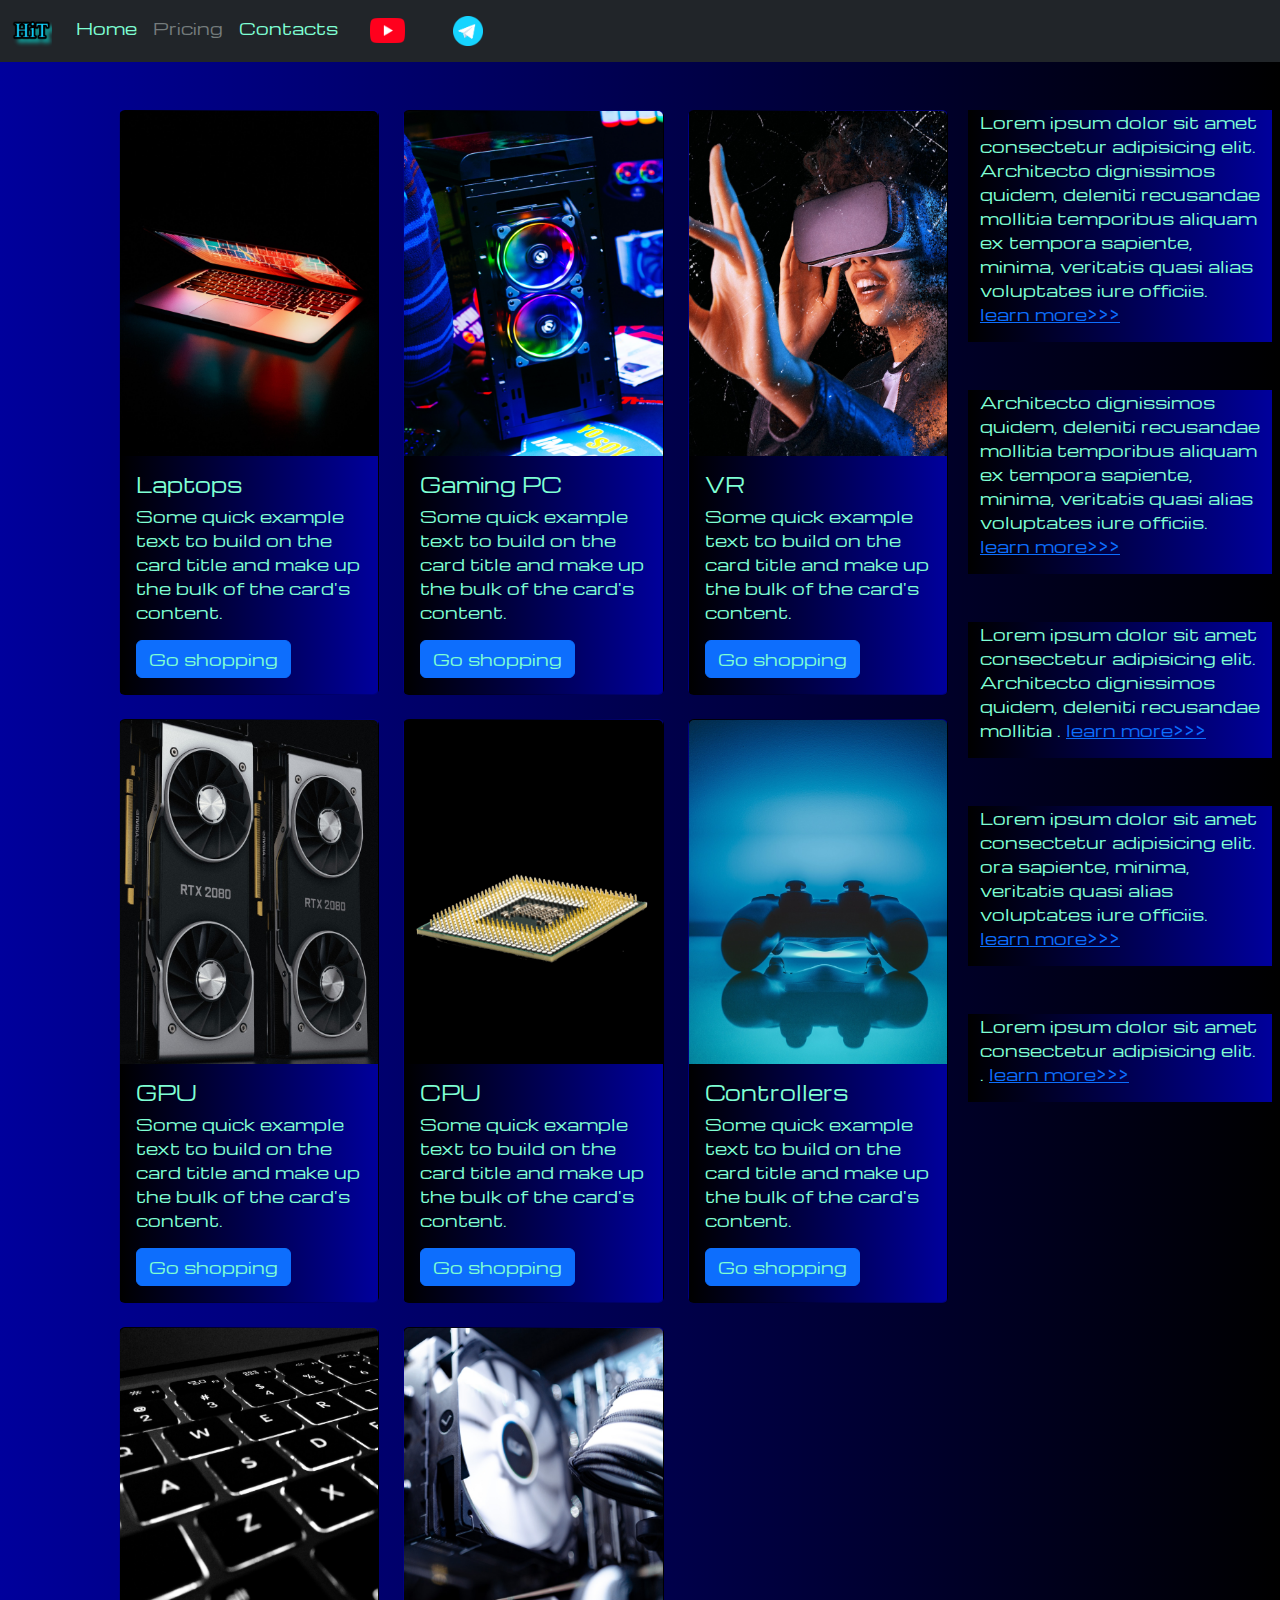
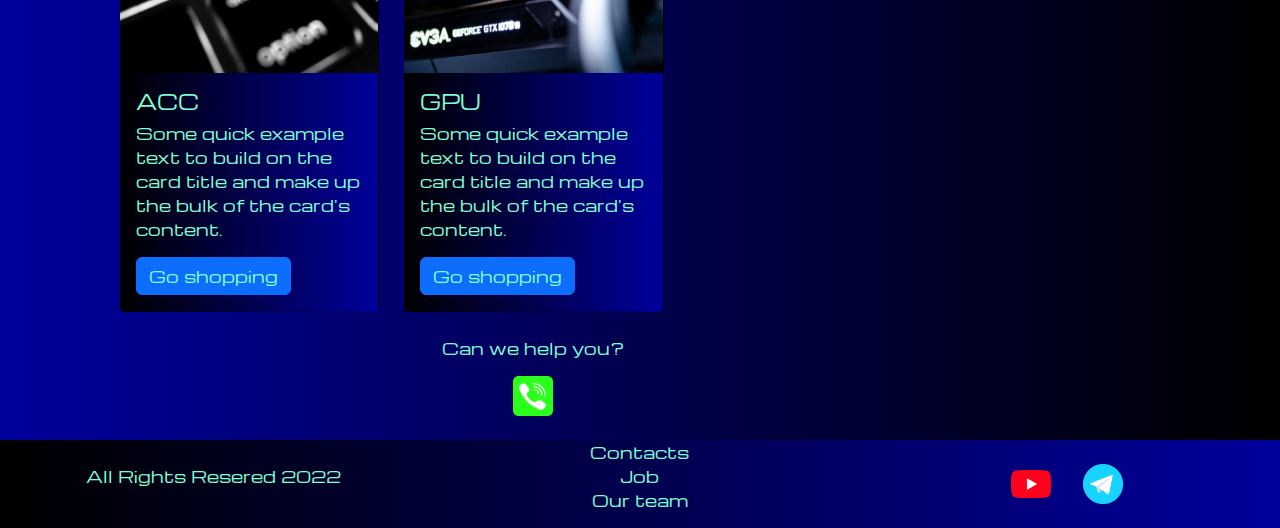
<file: pricing.html>
<!DOCTYPE html>
<html lang="en">

<head>
  <meta charset="UTF-8" />
  <meta name="viewport" content="width=device-width, initial-scale=1.0" />
  <link href="https://cdn.jsdelivr.net/npm/bootstrap@5.3.3/dist/css/bootstrap.min.css" rel="stylesheet"
    integrity="sha384-QWTKZyjpPEjISv5WaRU9OFeRpok6YctnYmDr5pNlyT2bRjXh0JMhjY6hW+ALEwIH" crossorigin="anonymous" />
  <link rel="stylesheet" href="soure/styles/mycss.css" />

  <title>HiT</title>
</head>

<body>
  <header>
    <nav class="navbar navbar-expand-lg bg-dark">
      <div class="container-fluid">
        <a class="navbar-brand" href="/"><img src="soure/files/logo.png" alt="..." />
        </a>
        <button class="navbar-toggler" type="button" data-bs-toggle="collapse" data-bs-target="#navbarNav"
          aria-controls="navbarNav" aria-expanded="false" aria-label="Toggle navigation">
          <span class="navbar-toggler-icon"></span>
        </button>
        <div class="collapse navbar-collapse" id="navbarNav">
          <ul class="navbar-nav">
            <li class="nav-item">
              <a class="nav-link" aria-current="page" href="/">Home</a>
            </li>
            <li class="nav-item">
              <a class="nav-link active" href="pricing.html">Pricing</a>
            </li>
            <li class="nav-item">
              <a class="nav-link" href="pricing.html">Contacts</a>
            </li>
            <li class="nav-item">
              <a class="nav-link" href="pricing.html"> <img style="width: 35px; margin-inline: 1em;"
                  src="soure/files/yt.png" alt="...">
              </a>
            </li>
            <li class="nav-item">
              <a class="nav-link" href="pricing.html"> <img style="width: 30px; margin-inline: 1em;"
                  src="soure/files/tg.png" alt="...">
              </a>
            </li>
          </ul>
        </div>
      </div>
    </nav>
  </header>
  <section>
    <div class="container-fluid mt-4">
      <div class="row">
        <!-- / *Первая доля * /  -->
        <div class="col-lg-1 col-md-12"></div>


        <!-- Вторая доля  -->
        <div class="col-lg-8 col-md-12">

          <div class="row">
            <div class="col-lg-4 col-md-6 mt-4">
              <div class="card">
                <a href="#">
                  <img src="soure/images/laptop.png" class="card-img-top" alt="Laptop" />
                </a>
                <div class="card-body">
                  <h5 class="card-title"><a href="#">Laptops</a></h5>
                  <p class="card-text">
                    <a href="#">
                      Some quick example text to build on the card title and
                      make up the bulk of the card's content.
                    </a>
                  </p>
                  <a href="#" class="btn btn-primary">Go shopping</a>
                </div>
              </div>
            </div>
            <div class="col-lg-4 col-md-6 mt-4">
              <div class="card">
                <img src="soure/images/gaming pc.png" class="card-img-top" alt="Gaming PC" />
                <div class="card-body">
                  <h5 class="card-title">Gaming PC</h5>
                  <p class="card-text">
                    Some quick example text to build on the card title and
                    make up the bulk of the card's content.
                  </p>
                  <a href="#" class="btn btn-primary">Go shopping</a>
                </div>
              </div>
            </div>
            <div class="col-lg-4 col-md-6 mt-4">
              <div class="card">
                <img src="soure/images/vr.png" class="card-img-top" alt="VR" />
                <div class="card-body">
                  <h5 class="card-title">VR</h5>
                  <p class="card-text">
                    Some quick example text to build on the card title and
                    make up the bulk of the card's content.
                  </p>
                  <a href="#" class="btn btn-primary">Go shopping</a>
                </div>
              </div>
            </div>
            <div class="col-lg-4 col-md-6 mt-4">
              <div class="card">
                <img src="soure/images/gpu.png" class="card-img-top" alt="gpu" />
                <div class="card-body">
                  <h5 class="card-title">GPU</h5>
                  <p class="card-text">
                    Some quick example text to build on the card title and
                    make up the bulk of the card's content.
                  </p>
                  <a href="#" class="btn btn-primary">Go shopping</a>
                </div>
              </div>
            </div>
            <div class="col-lg-4 col-md-6 mt-4">
              <div class="card">
                <img src="soure/images/cpu.png" class="card-img-top" alt="cpu" />
                <div class="card-body">
                  <h5 class="card-title">CPU</h5>
                  <p class="card-text">
                    Some quick example text to build on the card title and
                    make up the bulk of the card's content.
                  </p>
                  <a href="#" class="btn btn-primary">Go shopping</a>
                </div>
              </div>
            </div>
            <div class="col-lg-4 col-md-6 mt-4">
              <div class="card">
                <img src="soure/images/controller.png" class="card-img-top" alt="controlles" />
                <div class="card-body">
                  <h5 class="card-title">Controllers</h5>
                  <p class="card-text">
                    Some quick example text to build on the card title and
                    make up the bulk of the card's content.
                  </p>
                  <a href="#" class="btn btn-primary">Go shopping</a>
                </div>
              </div>
            </div>
            <div class="col-lg-4 col-md-6 mt-4">
              <div class="card">
                <img src="soure/images/acc.png" class="card-img-top" alt="acc" />
                <div class="card-body">
                  <h5 class="card-title">ACC</h5>
                  <p class="card-text">
                    Some quick example text to build on the card title and
                    make up the bulk of the card's content.
                  </p>
                  <a href="#" class="btn btn-primary">Go shopping</a>
                </div>
              </div>
            </div>
            <div class="col-lg-4 col-md-6 mt-4">
              <div class="card">
                <img src="soure/images/other.png" class="card-img-top" alt="other" />
                <div class="card-body">
                  <h5 class="card-title">GPU</h5>
                  <p class="card-text">
                    Some quick example text to build on the card title and
                    make up the bulk of the card's content.
                  </p>
                  <a href="#" class="btn btn-primary">Go shopping</a>
                </div>
              </div>
            </div>
          </div>

          <div class="col-lg-12 col-md-12 text-center mt-4">
            <p>Can we help you?</p>
          </div>
          <div class="col-lg-12 col-md-12 text-center">
            <img class="call-animation" style="width: 40px" src="soure/files/phone.png" alt="..." />
          </div>
        </div>






        <!-- Третья доля -->
        <div class="col-lg-3 col-md-12">
          <div class="row px-2">
            <div class="col-lg-12 sidebar my-4">
              <p>
                Lorem ipsum dolor sit amet consectetur adipisicing elit.
                Architecto dignissimos quidem, deleniti recusandae mollitia
                temporibus aliquam ex tempora sapiente, minima, veritatis
                quasi alias voluptates iure officiis.
                <a href="#">learn more>>></a>
              </p>
            </div>
            <div class="col-lg-12 sidebar my-4">
              <p>
                Architecto dignissimos quidem, deleniti recusandae mollitia
                temporibus aliquam ex tempora sapiente, minima, veritatis
                quasi alias voluptates iure officiis.
                <a href="#">learn more>>></a>
              </p>
            </div>
            <div class="col-lg-12 sidebar my-4">
              <p>
                Lorem ipsum dolor sit amet consectetur adipisicing elit.
                Architecto dignissimos quidem, deleniti recusandae mollitia .
                <a href="#">learn more>>></a>
              </p>
            </div>
            <div class="col-lg-12 sidebar my-4">
              <p>
                Lorem ipsum dolor sit amet consectetur adipisicing elit. ora
                sapiente, minima, veritatis quasi alias voluptates iure
                officiis. <a href="#">learn more>>></a>
              </p>
            </div>
            <div class="col-lg-12 sidebar my-4">
              <p>
                Lorem ipsum dolor sit amet consectetur adipisicing elit. .
                <a href="#">learn more>>></a>
              </p>
            </div>
          </div>
        </div>
      </div>
    </div>
  </section>
  <footer class="mt-4">
    <div class="container-fluid">
      <div class="row">
        <div class="col-lg-4 col-md-12 footer-text text-center">
          <p>All Rights Resered 2022</p>
        </div>
        <div class="col-lg-4 col-md-12 footer-text text-center">
          <p>Contacts<br>Job<br>Our team</p>
        </div>
        <div class="col-lg-4 col-md-12 footer-text media-links">
          <img style="width: 40px; margin-inline: 1em;" src="soure/files/yt.png" alt="...">
          <img style="width: 40px; margin-inline: 1em;" src="soure/files/tg.png" alt="...">
        </div>
      </div>
    </div>

  </footer>

  <script src="https://cdn.jsdelivr.net/npm/bootstrap@5.3.3/dist/js/bootstrap.bundle.min.js"
    integrity="sha384-YvpcrYf0tY3lHB60NNkmXc5s9fDVZLESaAA55NDzOxhy9GkcIdslK1eN7N6jIeHz"
    crossorigin="anonymous"></script>
</body>

</html>
</file>
<file: soure/styles/mycss.css>
@import url("https://fonts.googleapis.com/css?family=Michroma&display=swap");

body {
  font-family: Michroma, serif;
  background: linear-gradient(90deg, #00009c 0%, #000000 100%);
}
p {
  color: aquamarine;
}
.nav-link {
  color: aquamarine;
}
.navbar-nav .nav-link.active {
  color: rgb(117, 124, 124);
}
.navbar-brand img {
  width: 40px;
}

.navbar-toggler {
  background-color: rgb(117, 124, 124);
}

.sidebar {
  color: aquamarine;
  background: linear-gradient(270deg, #00009c 0%, #000000 100%);
}
.card {
  background: linear-gradient(270deg, #00009c 0%, #000000 100%);
  color: aquamarine;
}
.card a {
  text-decoration: none;
  color: aquamarine;
}

.slide-text,
.footer-text {
  color: aquamarine;
  margin: auto auto;
}
footer, .btn-outline-primary {
  background: linear-gradient(270deg, #00009c 0%, #000000 100%);
}
.media-links {
  display: flex;
  justify-content: center;
  align-items: center;
}

.call-animation {
    animation: myAnim 2s ease 0s infinite normal forwards;
}
@keyframes myAnim {
	0%,
	100% {
		transform: translateX(0%);
		transform-origin: 50% 50%;
	}

	15% {
		transform: translateX(-30px) rotate(-6deg);
	}

	30% {
		transform: translateX(15px) rotate(6deg);
	}

	45% {
		transform: translateX(-15px) rotate(-3.6deg);
	}

	60% {
		transform: translateX(9px) rotate(2.4deg);
	}

	75% {
		transform: translateX(-6px) rotate(-1.2deg);
	}
}

@media (max-width: 775px) {
  .carousel-indicators {
    display: none;
  }
}
</file>
